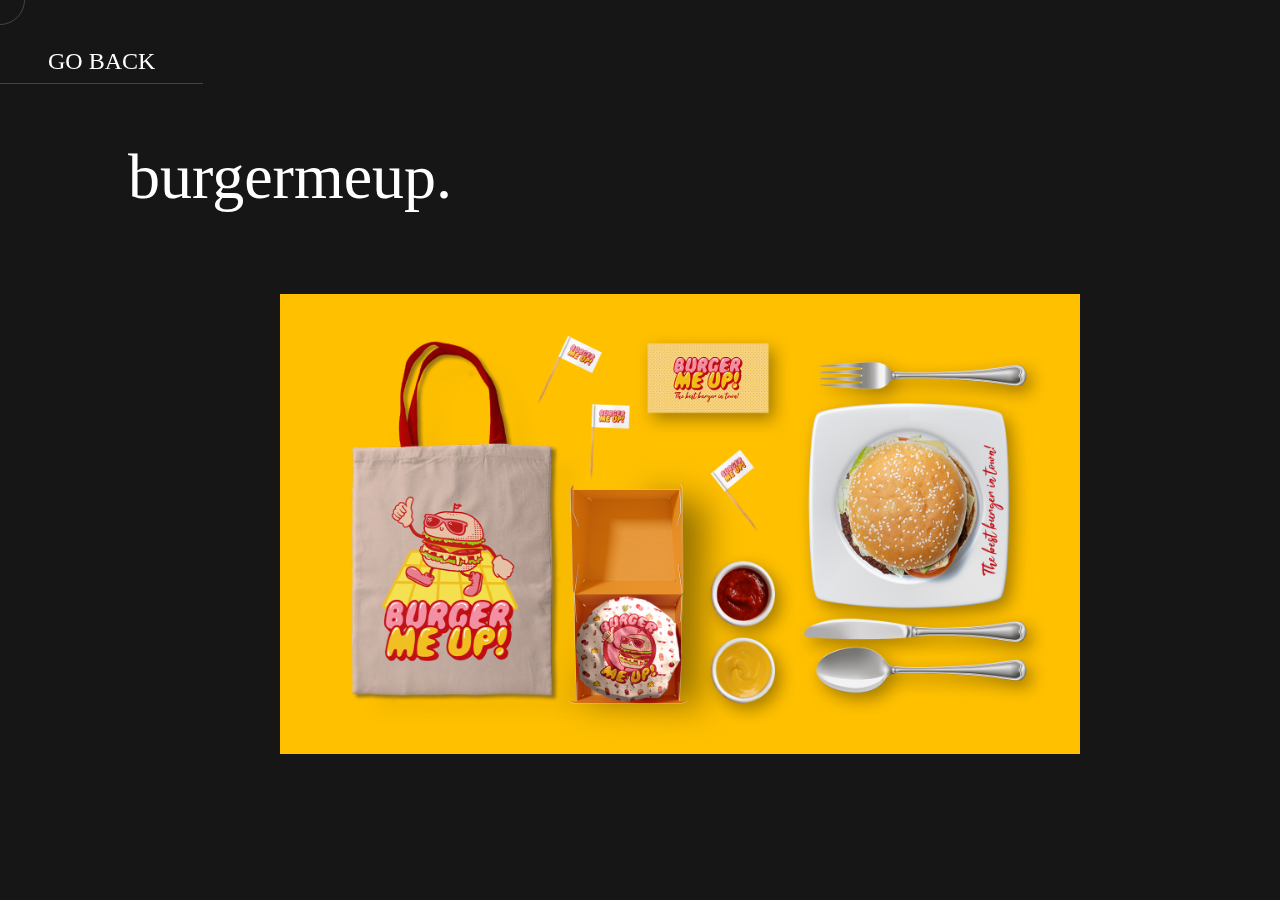
<file: burgermeup/burger_gallery.html>
<!DOCTYPE html>
<html>
    <head>
        <meta charset="utf-8" />
        <meta http-equiv="x-ua-compatible" content="ie=edge" />
        <title>Azzam | BurgerMeUp! Gallery</title>
        <meta name="viewport" content="width=device-width, initial-scale=1" />
        <link rel="stylesheet" href="burgerstyle.css" />
    </head>
    <div id="cursor"></div>
    <a href="../index.html#projects">
    <button class="hover-link" area-label="Hover Me" cursor-type="button">
      <span area-hidden="true">
        <span>Go<span>Go</span></span>
        <span>Back<span>Back</span></span>
      </span>
    </button>
    </a>
    <body>
        <h1>burgermeup.</h1>
        <div class="container">
            <img src="img1.png" class="block block-1">
            <img src="img2.png" class="block block-2">
            <img src="img3.png" class="block block-3">
            <img src="img4.png" class="block block-4">
            <img src="img5.png" class="block block-5">
            <img src="img6.png" class="block block-6">
        </div>
        <script src="../index.js"></script>
        <script>
            var blocks = document.getElementsByClassName("block");
            var container = document.getElementsByClassName("container");
            var hs = new HorizontalScroll.default({
                blocks: blocks,
                container: container,
                isAnimated: true,
                springEffect: 0.8,
            });
        </script>

<script>
    let cursor = document.getElementById("cursor");
    const onMouseMove = (event) => {
      cursor.style.left = event.pageX + "px";
      cursor.style.top = event.pageY + "px";

      if (event.target.hasAttribute("cursor-type")) {
        let cursorSize = event.target.getAttribute("cursor-type");
        cursor.classList.add(cursorSize);
      } else {
        cursor.classList = "";
      }
    };

    document.addEventListener("mousemove", onMouseMove);
  </script>
    </body>
</html>
</file>
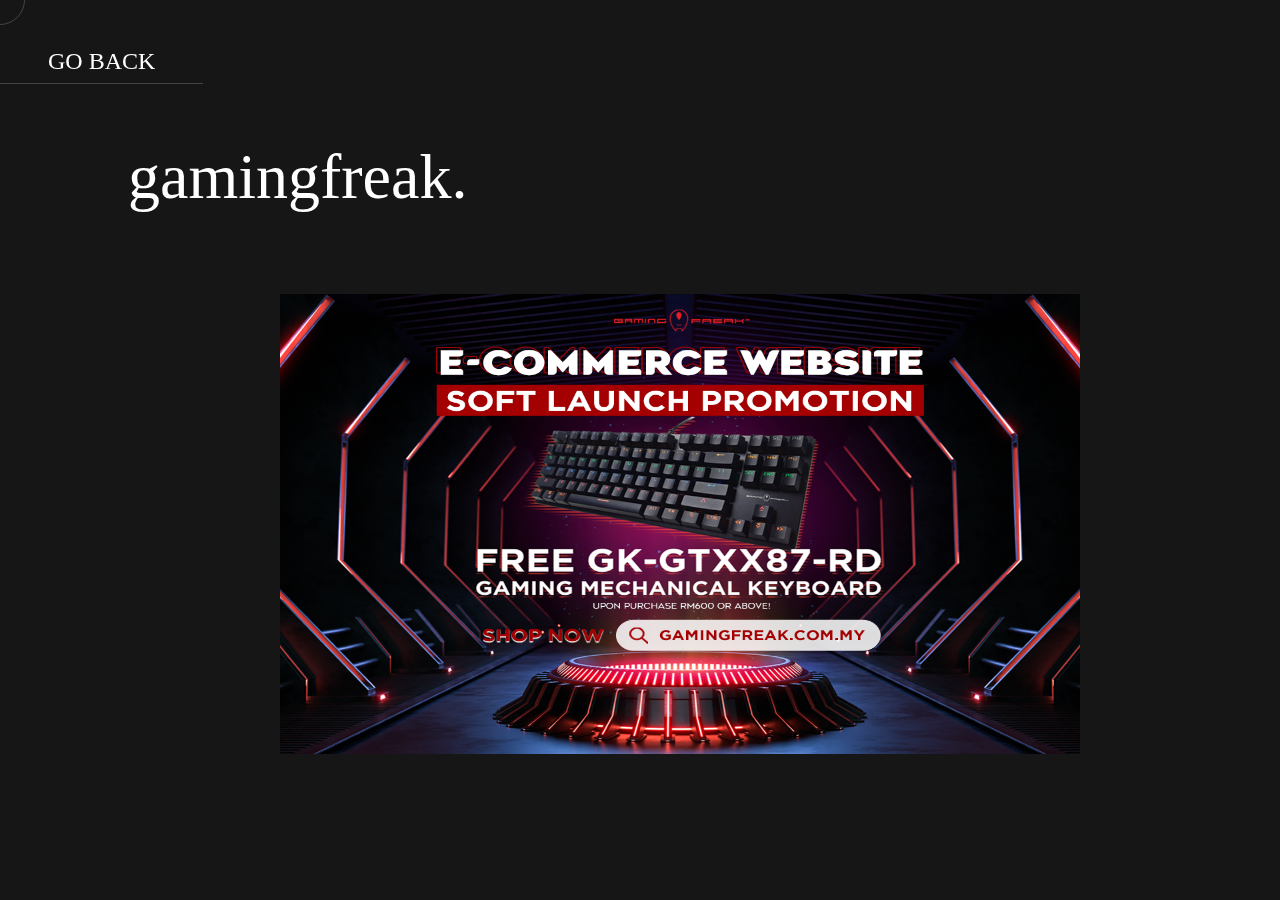
<file: gamingfreak/gamingfreak_gallery.html>
<!DOCTYPE html>
<html>
    <head>
        <meta charset="utf-8" />
        <meta http-equiv="x-ua-compatible" content="ie=edge" />
        <title>Azzam | GamingFreak Gallery</title>
        <meta name="viewport" content="width=device-width, initial-scale=1" />
        <link rel="stylesheet" href="gamingfreakstyle.css" />
    </head>
    <div id="cursor"></div>
    <a href="../index.html#projects">
    <button class="hover-link" area-label="Hover Me" cursor-type="button">
      <span area-hidden="true">
        <span>Go<span>Go</span></span>
        <span>Back<span>Back</span></span>
      </span>
    </button>
    </a>
    <body>
        <h1>gamingfreak.</h1>
        <div class="container">
            <img src="img1.png" class="block block-1">
            <img src="img2.png" class="block block-2">
            <img src="img3.png" class="block block-3">
            <img src="img4.png" class="block block-4">
            <img src="img5.png" class="block block-5" style="width:460px; height: 460px;">
            <img src="img6.png" class="block block-6" style="width:460px; height: 460px;">
        </div>
        <script src="../index.js"></script>
        <script>
            var blocks = document.getElementsByClassName("block");
            var container = document.getElementsByClassName("container");
            var hs = new HorizontalScroll.default({
                blocks: blocks,
                container: container,
                isAnimated: true,
                springEffect: 0.8,
            });
        </script>

<script>
    let cursor = document.getElementById("cursor");
    const onMouseMove = (event) => {
      cursor.style.left = event.pageX + "px";
      cursor.style.top = event.pageY + "px";

      if (event.target.hasAttribute("cursor-type")) {
        let cursorSize = event.target.getAttribute("cursor-type");
        cursor.classList.add(cursorSize);
      } else {
        cursor.classList = "";
      }
    };

    document.addEventListener("mousemove", onMouseMove);
  </script>
    </body>
</html>
</file>
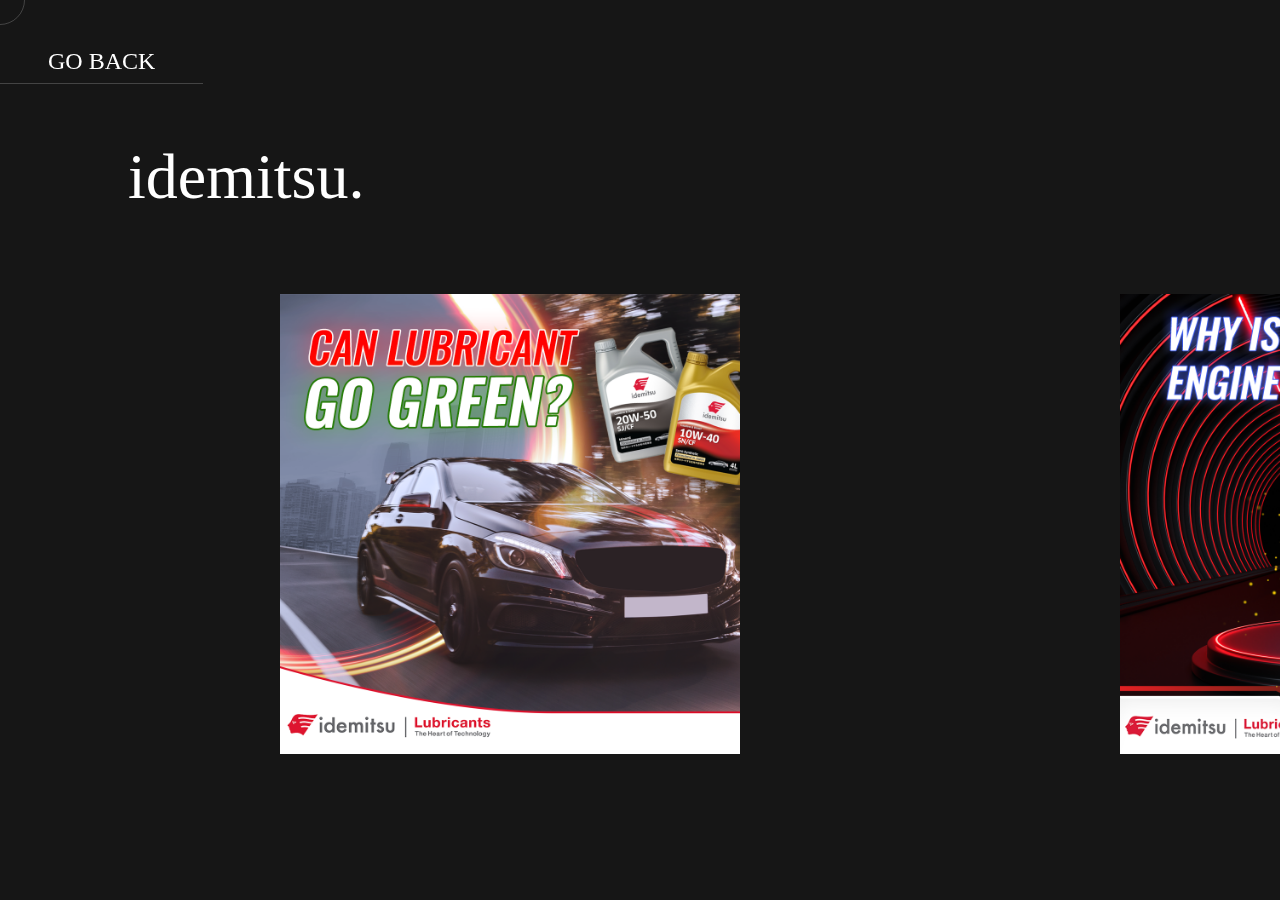
<file: idemitsu/idemitsu_gallery.html>
<!DOCTYPE html>
<html>
    <head>
        <meta charset="utf-8" />
        <meta http-equiv="x-ua-compatible" content="ie=edge" />
        <title>Azzam | Idemitsu Gallery</title>
        <meta name="viewport" content="width=device-width, initial-scale=1" />
        <link rel="stylesheet" href="idemitsustyle.css" />
    </head>
    <div id="cursor"></div>
    <a href="../index.html#projects">
    <button class="hover-link" area-label="Hover Me" cursor-type="button">
      <span area-hidden="true">
        <span>Go<span>Go</span></span>
        <span>Back<span>Back</span></span>
      </span>
    </button>
    </a>
    <body>
        <h1>idemitsu.</h1>
        <div class="container">
            <img src="img1.png" class="block block-1">
            <img src="img2.png" class="block block-2">
            <img src="img3.png" class="block block-3">
            <img src="img4.png" class="block block-4">
            <img src="img5.png" class="block block-5">
            <img src="img6.png" class="block block-6">
        </div>
        <script src="../index.js"></script>
        <script>
            var blocks = document.getElementsByClassName("block");
            var container = document.getElementsByClassName("container");
            var hs = new HorizontalScroll.default({
                blocks: blocks,
                container: container,
                isAnimated: true,
                springEffect: 0.8,
            });
        </script>

<script>
    let cursor = document.getElementById("cursor");
    const onMouseMove = (event) => {
      cursor.style.left = event.pageX + "px";
      cursor.style.top = event.pageY + "px";

      if (event.target.hasAttribute("cursor-type")) {
        let cursorSize = event.target.getAttribute("cursor-type");
        cursor.classList.add(cursorSize);
      } else {
        cursor.classList = "";
      }
    };

    document.addEventListener("mousemove", onMouseMove);
  </script>
    </body>
</html>
</file>
<file: burgermeup/burgerstyle.css>
@import url("https://fonts.googleapis.com/css2?family=Playfair+Display&display=swap");

html,
body {
    margin: 0;
    padding: 0;
    width: 100%;
    height: 100%;
    color: #fff;
    background: #161616;
    overflow: hidden;
}

.block {
    position: relative;
    width: 800px;
    height: 460px;
    margin: 10px 300px 20px 80px;
}

h1 {
    padding-top: 1%;
    padding-left: 10%;
    position: absolute;
    font-family: "Monument Extended";
    font-weight: lighter;
    font-size: 64px;
}

.block-1 {
    background: no-repeat 50% 50%;
    background-size: cover;
}

.block-2 {
    background: no-repeat 50% 50%;
    background-size: cover;
}

.block-3 {
    background: no-repeat 50% 50%;
    background-size: cover;
}

.block-4 {
    background: no-repeat 50% 50%;
    background-size: cover;
}

.block-5 {
    background: no-repeat 50% 50%;
    background-size: cover;
}

.block-6 {
    background: no-repeat 50% 50%;
    background-size: cover;
}

.container {
    margin-top: 200px;
    margin-left: 200px;
}

img.block.block-1 h1,
img.block.block-3 h1,
img.block.block-5 h1 {
    bottom: -100px;
    left: -50px;
}

img.block.block-2 h1,
img.block.block-4 h1,
img.block.block-6 h1 {
    bottom: 400px;
    right: -50px;
}

/* HOVER */
.hover-link {
    margin: 0 auto;
    border: none;
    background: none;
    color: #fff;
    border-bottom: solid 1px rgba(255, 255, 255, 0.2);
    padding: 2em 2em 0.5rem;
    font-family: "Monument Extended";
    font-size: 1.5em;
    text-transform: uppercase;
    text-decoration: none;
    display: inline-block;
    position: relative;
    cursor: pointer;
}

.hover-link>span {
    overflow: hidden;
    display: block;
    position: relative;
    pointer-events: none;
}

.hover-link>span>span {
    display: inline-block;
}

.hover-link>span>span:nth-of-type(1) {
    transition: 0.4s ease all;
}

.hover-link>span>span:nth-of-type(2) {
    transition: 0.4s ease all;
    transition-delay: 0.07s;
}

.hover-link>span>span>span {
    content: attr(data-text);
    display: block;
    position: absolute;
    top: 0;
    left: 0;
    transform: translateY(200%);
}

.hover-link:hover>span>span,
.hover-link:focus>span>span {
    transform: translateY(-200%);
}

#cursor {
    pointer-events: none;
    width: 3rem;
    height: 3rem;
    border: solid 1px rgba(255, 255, 255, 0.2);
    border-radius: 50%;
    position: fixed;
    top: 0;
    left: 0;
    transition: 0.35s ease width, 0.35s ease height, 0.35s ease border,
        0.35s ease background;
    transform: translate(-50%, -50%);
}

#cursor.button {
    width: 5rem;
    height: 5rem;
    border: solid 1px transparent;
    background: rgba(255, 255, 255, 0.5);
}
</file>
<file: gamingfreak/gamingfreakstyle.css>
@import url("https://fonts.googleapis.com/css2?family=Playfair+Display&display=swap");

html,
body {
    margin: 0;
    padding: 0;
    width: 100%;
    height: 100%;
    color: #fff;
    background: #161616;
    overflow: hidden;
}

.block {
    position: relative;
    width: 800px;
    height: 460px;
    margin: 10px 300px 20px 80px;
}

h1 {
    padding-top: 1%;
    padding-left: 10%;
    position: absolute;
    font-family: "Monument Extended";
    font-weight: lighter;
    font-size: 64px;
}

.block-1 {
    background: no-repeat 50% 50%;
    background-size: cover;
}

.block-2 {
    background: no-repeat 50% 50%;
    background-size: cover;
}

.block-3 {
    background: no-repeat 50% 50%;
    background-size: cover;
}

.block-4 {
    background: no-repeat 50% 50%;
    background-size: cover;
}

.block-5 {
    background: no-repeat 50% 50%;
    background-size: cover;
}

.block-6 {
    background: no-repeat 50% 50%;
    size: cover;
}

.container {
    margin-top: 200px;
    margin-left: 200px;
}

img.block.block-1 h1,
img.block.block-3 h1,
img.block.block-5 h1 {
    bottom: -100px;
    left: -50px;
}

img.block.block-2 h1,
img.block.block-4 h1,
img.block.block-6 h1 {
    bottom: 400px;
    right: -50px;
}

/* HOVER */
.hover-link {
    margin: 0 auto;
    border: none;
    background: none;
    color: #fff;
    border-bottom: solid 1px rgba(255, 255, 255, 0.2);
    padding: 2em 2em 0.5rem;
    font-family: "Monument Extended";
    font-size: 1.5em;
    text-transform: uppercase;
    text-decoration: none;
    display: inline-block;
    position: relative;
    cursor: pointer;
}

.hover-link>span {
    overflow: hidden;
    display: block;
    position: relative;
    pointer-events: none;
}

.hover-link>span>span {
    display: inline-block;
}

.hover-link>span>span:nth-of-type(1) {
    transition: 0.4s ease all;
}

.hover-link>span>span:nth-of-type(2) {
    transition: 0.4s ease all;
    transition-delay: 0.07s;
}

.hover-link>span>span>span {
    content: attr(data-text);
    display: block;
    position: absolute;
    top: 0;
    left: 0;
    transform: translateY(200%);
}

.hover-link:hover>span>span,
.hover-link:focus>span>span {
    transform: translateY(-200%);
}

#cursor {
    pointer-events: none;
    width: 3rem;
    height: 3rem;
    border: solid 1px rgba(255, 255, 255, 0.2);
    border-radius: 50%;
    position: fixed;
    top: 0;
    left: 0;
    transition: 0.35s ease width, 0.35s ease height, 0.35s ease border,
        0.35s ease background;
    transform: translate(-50%, -50%);
}

#cursor.button {
    width: 5rem;
    height: 5rem;
    border: solid 1px transparent;
    background: rgba(255, 255, 255, 0.5);
}
</file>
<file: idemitsu/idemitsustyle.css>
@import url("https://fonts.googleapis.com/css2?family=Playfair+Display&display=swap");

html,
body {
    margin: 0;
    padding: 0;
    width: 100%;
    height: 100%;
    color: #fff;
    background: #161616;
    overflow: hidden;
}

.block {
    position: relative;
    width: 460px;
    height: 460px;
    margin: 10px 300px 20px 80px;
}

h1 {
    padding-top: 1%;
    padding-left: 10%;
    position: absolute;
    font-family: "Monument Extended";
    font-weight: lighter;
    font-size: 64px;
}

.block-1 {
    background: no-repeat 50% 50%;
    background-size: cover;
}

.block-2 {
    background: no-repeat 50% 50%;
    background-size: cover;
}

.block-3 {
    background: no-repeat 50% 50%;
    background-size: cover;
}

.block-4 {
    background: no-repeat 50% 50%;
    background-size: cover;
}

.block-5 {
    background: no-repeat 50% 50%;
    background-size: cover;
}

.block-6 {
    background: no-repeat 50% 50%;
    size: cover;
}

.container {
    margin-top: 200px;
    margin-left: 200px;
}

img.block.block-1 h1,
img.block.block-3 h1,
img.block.block-5 h1 {
    bottom: -100px;
    left: -50px;
}

img.block.block-2 h1,
img.block.block-4 h1,
img.block.block-6 h1 {
    bottom: 400px;
    right: -50px;
}

/* HOVER */
.hover-link {
    margin: 0 auto;
    border: none;
    background: none;
    color: #fff;
    border-bottom: solid 1px rgba(255, 255, 255, 0.2);
    padding: 2em 2em 0.5rem;
    font-family: "Monument Extended";
    font-size: 1.5em;
    text-transform: uppercase;
    text-decoration: none;
    display: inline-block;
    position: relative;
    cursor: pointer;
}

.hover-link>span {
    overflow: hidden;
    display: block;
    position: relative;
    pointer-events: none;
}

.hover-link>span>span {
    display: inline-block;
}

.hover-link>span>span:nth-of-type(1) {
    transition: 0.4s ease all;
}

.hover-link>span>span:nth-of-type(2) {
    transition: 0.4s ease all;
    transition-delay: 0.07s;
}

.hover-link>span>span>span {
    content: attr(data-text);
    display: block;
    position: absolute;
    top: 0;
    left: 0;
    transform: translateY(200%);
}

.hover-link:hover>span>span,
.hover-link:focus>span>span {
    transform: translateY(-200%);
}

#cursor {
    pointer-events: none;
    width: 3rem;
    height: 3rem;
    border: solid 1px rgba(255, 255, 255, 0.2);
    border-radius: 50%;
    position: fixed;
    top: 0;
    left: 0;
    transition: 0.35s ease width, 0.35s ease height, 0.35s ease border,
        0.35s ease background;
    transform: translate(-50%, -50%);
}

#cursor.button {
    width: 5rem;
    height: 5rem;
    border: solid 1px transparent;
    background: rgba(255, 255, 255, 0.5);
}
</file>
